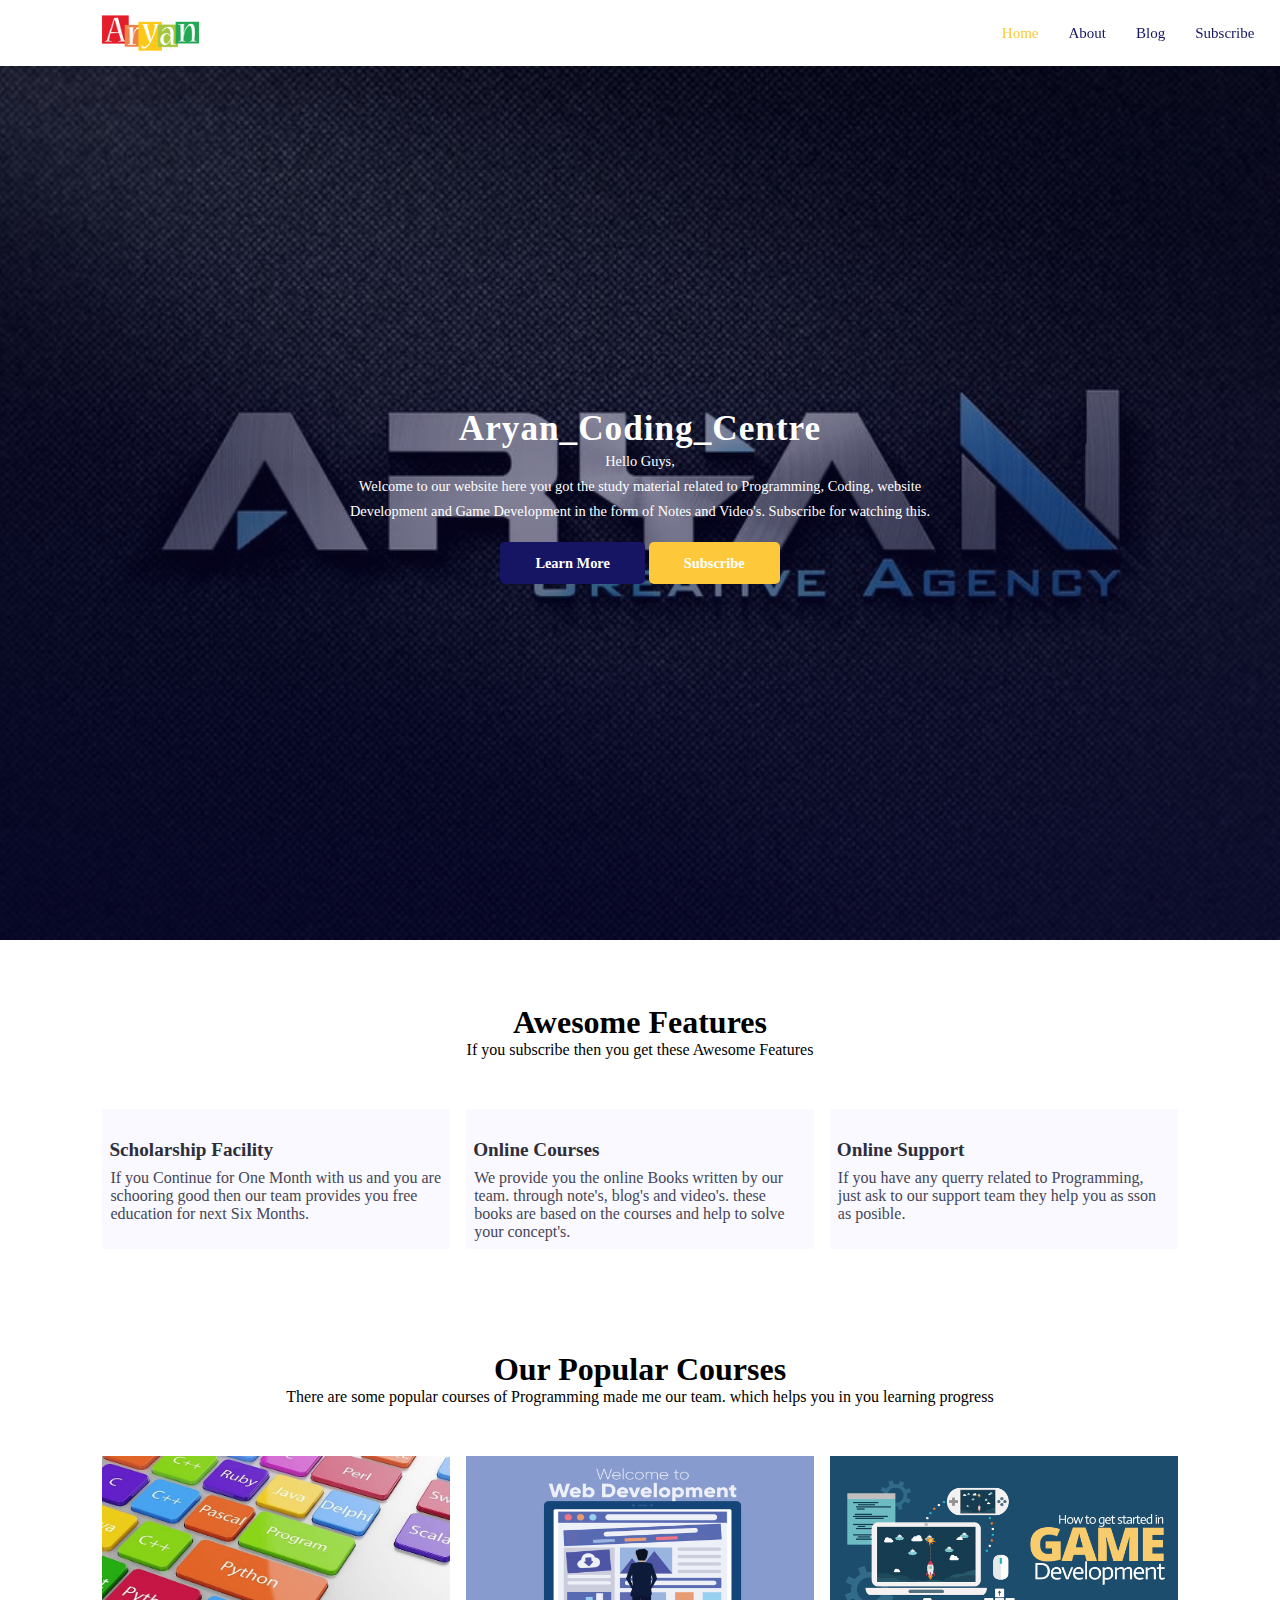
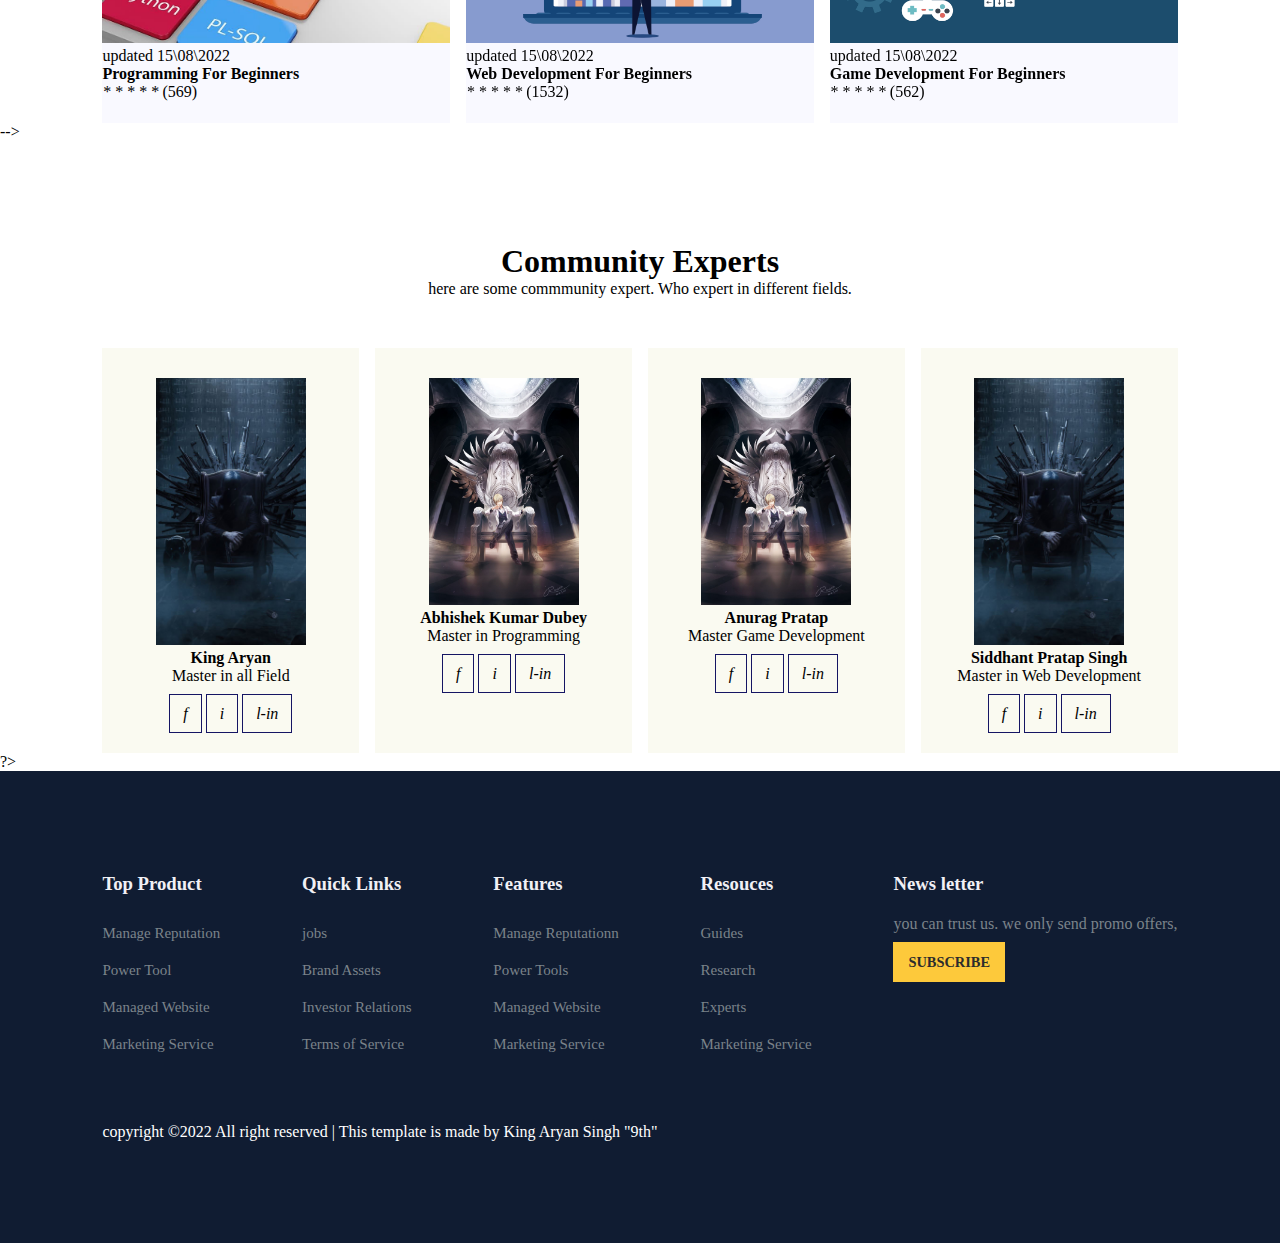
<file: index.html>
<!DOCTYPE html>
<html lang="en">

<head>
    <meta charset="UTF-8">
    <meta http-equiv="X-UA-Compatible" content="IE=edge">
    <meta name="viewport" content="width=device-width, initial-scale=1.0">
    <title>Aryan_Coding_Centre</title>

    <link rel="stylesheet" href="style.css">
    
</head>

<body>

    <!-- navigation -->

    <nav>
        <img src="img/logo_01.png" alt="logo">
        <div class="navigation">
            <ul>
                <li><a class="active" href="#">Home</a></li>
                <li><a href="about.html">About</a></li>
                <li><a href="blog.html">Blog</a></li>
                <li><a href="subscribe.html">Subscribe</a></li>
            </ul>
        </div>
    </nav>

    <!-- Home -->

    <section id="home">
        <h1>Aryan_Coding_Centre</h1>
        <p>Hello Guys, <br>
            Welcome to our website here you got the study material related to Programming, Coding, website Development
            and Game Development in the form of Notes and Video's. Subscribe for watching this.
        </p>
        <div class="btn">
            <a class="blue" href="about.html">Learn More</a>
            <a class="yellow" href="subscribe.html">Subscribe</a>
        </div>
    </section>

    <!-- Features -->


    <section id="features">
        <h1>Awesome Features</h1>
        <p>If you subscribe then you get these Awesome Features</p>
        <div class="fea-base">
            <div class="fea-box">
                <i class="fa-solid fa-graduation-cap"></i>
                <h3>Scholarship Facility</h3>
                <p>If you Continue for One Month with us and you are schooring good then our team provides you free
                    education for next Six Months.</p>

            </div>
            <div class="fea-box">
                <i class="fas fa-file-certificate"></i>
                <h3>Online Courses</h3>
                <p>We provide you the online Books written by our team. through note's, blog's and video's. these books
                    are based on the courses and help to solve your concept's.</p>
            </div>
            <div class="fea-box">
                <i class="fas fa-award"></i>
                <h3>Online Support</h3>
                <p>If you have any querry related to Programming, just ask to our support team they help you as sson as
                    posible.</p>
            </div>
        </div>
    </section>

    <!-- Courses -->

    <section id="course">
        <h1>Our Popular Courses</h1>
        <p>There are some popular courses of Programming made me our team. which helps you in you learning progress</p>
        <div class="course-box">

            <div class="courses">
                <a href="blog.html"> <img src="img/programing_01.jpg" alt="dance"> </a>
                <div class="details">
                    <span> updated 15\08\2022</span>
                    <h4>Programming For Beginners</h4>
                    <div class="star">
                        <i class="fas fa-star">*</i>
                        <i class="fas fa-star">*</i>
                        <i class="fas fa-star">*</i>
                        <i class="fas fa-star">*</i>
                        <i class="fas fa-star">*</i>
                        <span>(569)</span>
                    </div>
                </div>
                <!-- <div class="cost">
                    $32.99
                </div> -->
            </div>

            <div class="courses">
                <a href="blog.html"> <img src="img/web development.png" alt=""> </a>
                <div class="details">
                    <span> updated 15\08\2022</span>
                    <h4>Web Development For Beginners</h4>
                    <div class="star">
                        <i class="fas fa-star">*</i>
                        <i class="fas fa-star">*</i>
                        <i class="fas fa-star">*</i>
                        <i class="fas fa-star">*</i>
                        <i class="fas fa-star">*</i>
                        <span>(1532)</span>
                    </div>
                </div>
                <!-- <div class="cost">
                    $15.99
                </div> -->
            </div>

            <div class="courses">
                <a href="blog.html"> <img src="img/game development_new.png" alt=""></a>
                <div class="details">
                    <span> updated 15\08\2022</span>
                    <h4>Game Development For Beginners</h4>
                    <div class="star">
                        <i class="fas fa-star">*</i>
                        <i class="fas fa-star">*</i>
                        <i class="fas fa-star">*</i>
                        <i class="fas fa-star">*</i>
                        <i class="fas fa-star">*</i>
                        <span>(562)</span>
                    </div>
                </div>
                <!-- <div class="cost">
                    $11.99
                </div> -->
            </div>


        </div>
    </section>

<?php

    </section> -->

    <!-- Profiles -->
    <section id="experts">
        <h1>Community Experts</h1>
        <p>here are some commmunity expert. Who expert in different fields.</p>
        <div class="expert-box">

            <div class="profile">
               <a href="#"> <img src="img/pic.jpg" alt="founder"></a>
                <h4> King Aryan</h4>
                <p> Master in all Field </p>
                <div class="pro-links">
                    <i class="fab fa-facebook-f">f</i>
                    <i class="fab fa-instagram">i</i>
                    <i class="fab fa-linked-in">l-in</i>
                </div>
            </div>

            <div class="profile">
               <a href="#"> <img src="img/king.jpg" alt="founder"> </a>
                <h4>Abhishek Kumar Dubey</h4>
                <p>Master in Programming</p>
                <div class="pro-links">
                    <i class="fab fa-facebook-f">f</i>
                    <i class="fab fa-instagram">i</i>
                    <i class="fab fa-linked-in">l-in</i>
                </div>
            </div>

            <div class="profile">
                <a href="#"><img src="img/king.jpg" alt="founder"> </a>
                <h4>Anurag Pratap</h4>
                <p>Master Game Development</p>
                <div class="pro-links">
                    <i class="fab fa-facebook-f">f</i>
                    <i class="fab fa-instagram">i</i>
                    <i class="fab fa-linked-in">l-in</i>
                </div>
            </div>

            <div class="profile">
               <a href="#"> <img src="img/pic.jpg" alt="founder"></a>
                <h4>Siddhant Pratap Singh</h4>
                <p>Master in Web Development</p>
                <div class="pro-links">
                    <i class="fab fa-facebook-f">f</i>
                    <i class="fab fa-instagram">i</i>
                    <i class="fab fa-linked-in">l-in</i>
                </div>
            </div>

        </div>
    </section>

    <!-- Footer -->
?>
    <footer>
        <div class="footer-col">
            <h3>Top Product</h3>
            <li>Manage Reputation</li>
            <li>Power Tool</li>
            <li>Managed Website</li>
            <li>Marketing Service</li>
        </div>

        <div class="footer-col">
            <h3>Quick Links</h3>
            <li>jobs</li>
            <li>Brand Assets</li>
            <li>Investor Relations</li>
            <li>Terms of Service</li>
        </div>

        <div class="footer-col">
            <h3>Features</h3>
            <li>Manage Reputationn </li>
            <li>Power Tools</li>
            <li>Managed Website</li>
            <li>Marketing Service</li>
        </div>

        <div class="footer-col">
            <h3>Resouces</h3>
            <li>Guides</li>
            <li>Research</li>
            <li>Experts</li>
            <li>Marketing Service</li>
        </div>

        <div class="footer-col">
            <h3>News letter</h3>
            <p>you can trust us. we only send promo offers,</p>
            <div class="subscribe">
                <!-- <input type="text" placeholder="Your Email Address"> -->
                <a href="subscribe.html" class="yellow">SUBSCRIBE</a>
            </div>
        </div>

        <div class="copyright">
            copyright ©2022 All right reserved | This template is made by King Aryan Singh "9th"
            <!-- <div class="pro-links">
                <i class="fab fa-facebook-f">f</i>
                <i class="fab fa-instagram">i</i>
                <i class="fab fa-linked-in">l-in</i>
            </div> -->
        </div>
    </footer>


</body>

</html>
</file>
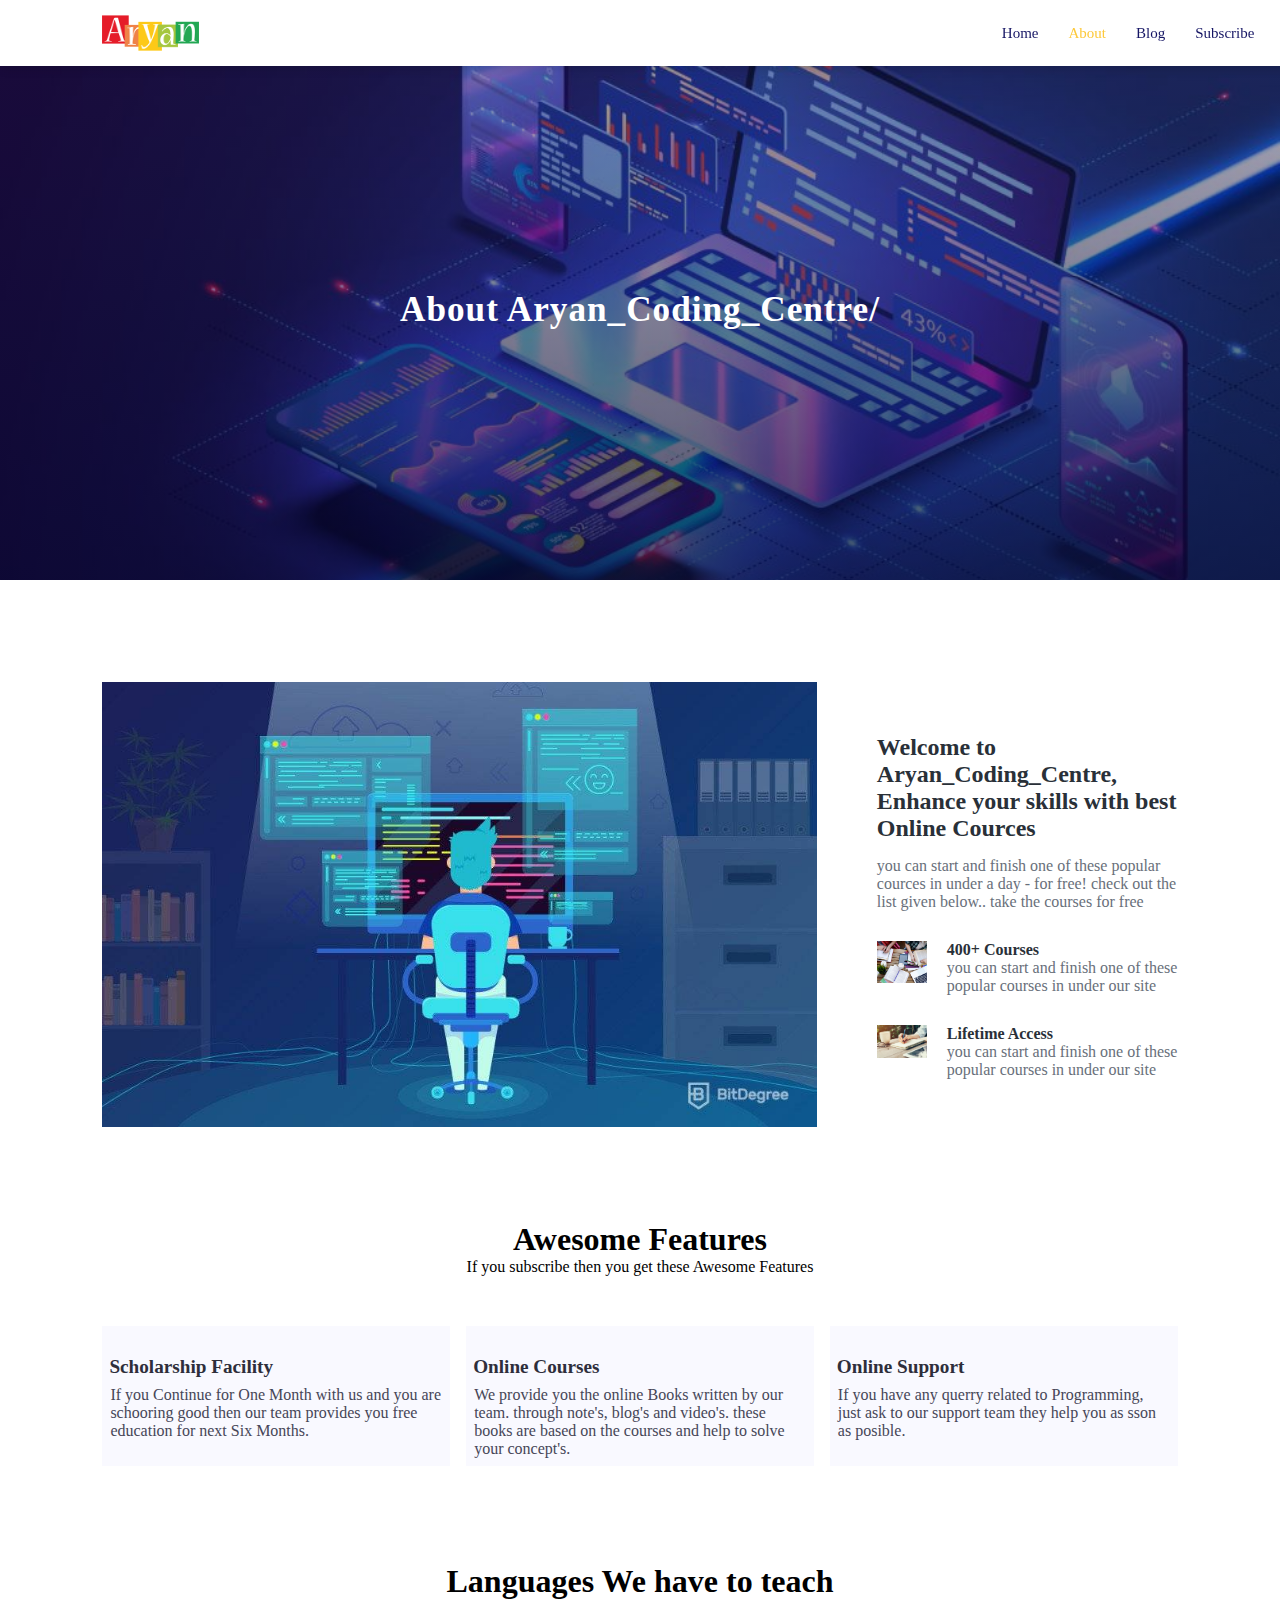
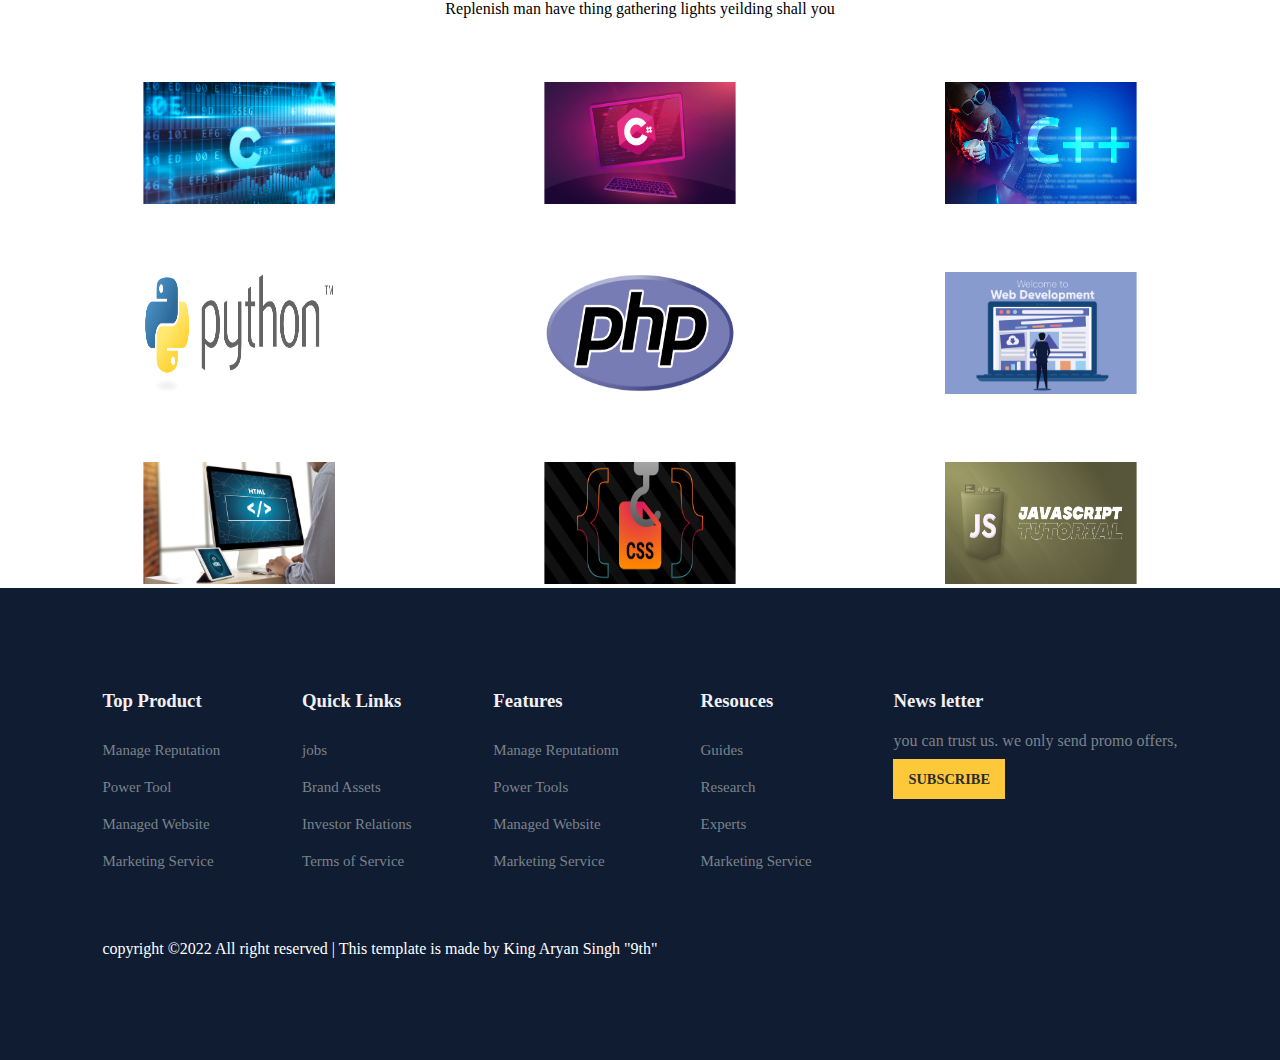
<file: about.html>
<!DOCTYPE html>
<html lang="en">

<head>
    <meta charset="UTF-8">
    <meta http-equiv="X-UA-Compatible" content="IE=edge">
    <meta name="viewport" content="width=device-width, initial-scale=1.0">
    <title>Aryan_Coding_Centre</title>

    <link rel="stylesheet" href="style.css">

</head>

<body>

    <!-- navigation -->

    <nav>
        <img src="img/logo_01.png" alt="logo">
        <div class="navigation">
            <ul>
                <li><a href="index.html">Home</a></li>
                <li><a class="active" href="#">About</a></li>
                <li><a href="blog.html">Blog</a></li>
                <li><a href="subscribe.html">Subscribe</a></li>
            </ul>
        </div>
    </nav>

    <!-- Home -->

    <section id="about-home">
        <h1> About Aryan_Coding_Centre/</h1>

    </section>

    <!-- about_container -->
    <section id="about-container">
        <div class="about-img">
            <img src="img/dp.jpg" alt="">
        </div>

        <div class="about-text">
            <h2>Welcome to Aryan_Coding_Centre, Enhance your skills with best Online Cources</h2>
            <p>you can start and finish one of these popular cources in under a day - for free! check out the list given
                below.. take the courses for free</p>
            <div class="about-fe">
                <img src="img/study_01.jpg" alt="">
                <div class="fe-text">
                    <h5>400+ Courses</h5>
                    <p>you can start and finish one of these popular courses in under our site</p>
                </div>
            </div>

            <div class="about-fe">
                <img src="img/study_02.jpg" alt="">
                <div class="fe-text">
                    <h5>Lifetime Access</h5>
                    <p>you can start and finish one of these popular courses in under our site</p>
                </div>
            </div>
        </div>
    </section>

    <!-- Features -->

    <section id="features">
        <h1>Awesome Features</h1>
        <p>If you subscribe then you get these Awesome Features</p>
        <div class="fea-base">
            <div class="fea-box">
                <i class="fas fa-graduation-cap"></i>
                <h3>Scholarship Facility</h3>
                <p>If you Continue for One Month with us and you are schooring good then our team provides you free
                    education for next Six Months.</p>

            </div>
            <div class="fea-box">
                <i class="fas fa-file-certificate"></i>
                <h3>Online Courses</h3>
                <p>We provide you the online Books written by our team. through note's, blog's and video's. these books
                    are based on the courses and help to solve your concept's.</p>
            </div>
            <div class="fea-box">
                <i class="fas fa-award"></i>
                <h3>Online Support</h3>
                <p>If you have any querry related to Programming, just ask to our support team they help you as sson as
                    posible.</p>
            </div>
        </div>
    </section>

    <!-- trusted by -->
    <section id="trust">
        <h1>Languages We have to teach</h1>
        <p>Replenish man have thing gathering lights yeilding shall you</p>
        <div class="trust-img">
            <a href="#"><img src="img/c_new_1.jpg" alt=""></a>
            <a href="#"><img src="img/ad_c.png" alt=""></a>
            <a href="#"><img src="img/C++.jpg" alt=""></a>
            <a href="#"><img src="img/python.png" alt=""></a>
            <a href="#"><img src="img/php.png" alt=""></a>
            <a href="#"><img src="img/web development.png" alt=""></a>
            <a href="#"><img src="img/trusted.jpg" alt=""></a>
            <a href="#"><img src="img/css_new.png" alt=""></a>
            <a href="#"><img src="img/JavaScriptTutorial.png" alt=""></a>
        </div>
    </section>

    <!-- Footer -->

    <footer>
        <div class="footer-col">
            <h3>Top Product</h3>
            <li>Manage Reputation</li>
            <li>Power Tool</li>
            <li>Managed Website</li>
            <li>Marketing Service</li>
        </div>

        <div class="footer-col">
            <h3>Quick Links</h3>
            <li>jobs</li>
            <li>Brand Assets</li>
            <li>Investor Relations</li>
            <li>Terms of Service</li>
        </div>

        <div class="footer-col">
            <h3>Features</h3>
            <li>Manage Reputationn </li>
            <li>Power Tools</li>
            <li>Managed Website</li>
            <li>Marketing Service</li>
        </div>

        <div class="footer-col">
            <h3>Resouces</h3>
            <li>Guides</li>
            <li>Research</li>
            <li>Experts</li>
            <li>Marketing Service</li>
        </div>

        <div class="footer-col">
            <h3>News letter</h3>
            <p>you can trust us. we only send promo offers,</p>
            <div class="subscribe">
               
                <a href="subscribe.html" class="yellow">SUBSCRIBE</a>
            </div>
        </div>

        <div class="copyright">
            copyright ©2022 All right reserved | This template is made by King Aryan Singh "9th"
            <!-- <div class="pro-links">
                <i class="fab fa-facebook-f">f</i>
                <i class="fab fa-instagram">i</i>
                <i class="fab fa-linked-in">l-in</i>
            </div> -->
        </div>
    </footer>

</body>

</html>
</file>
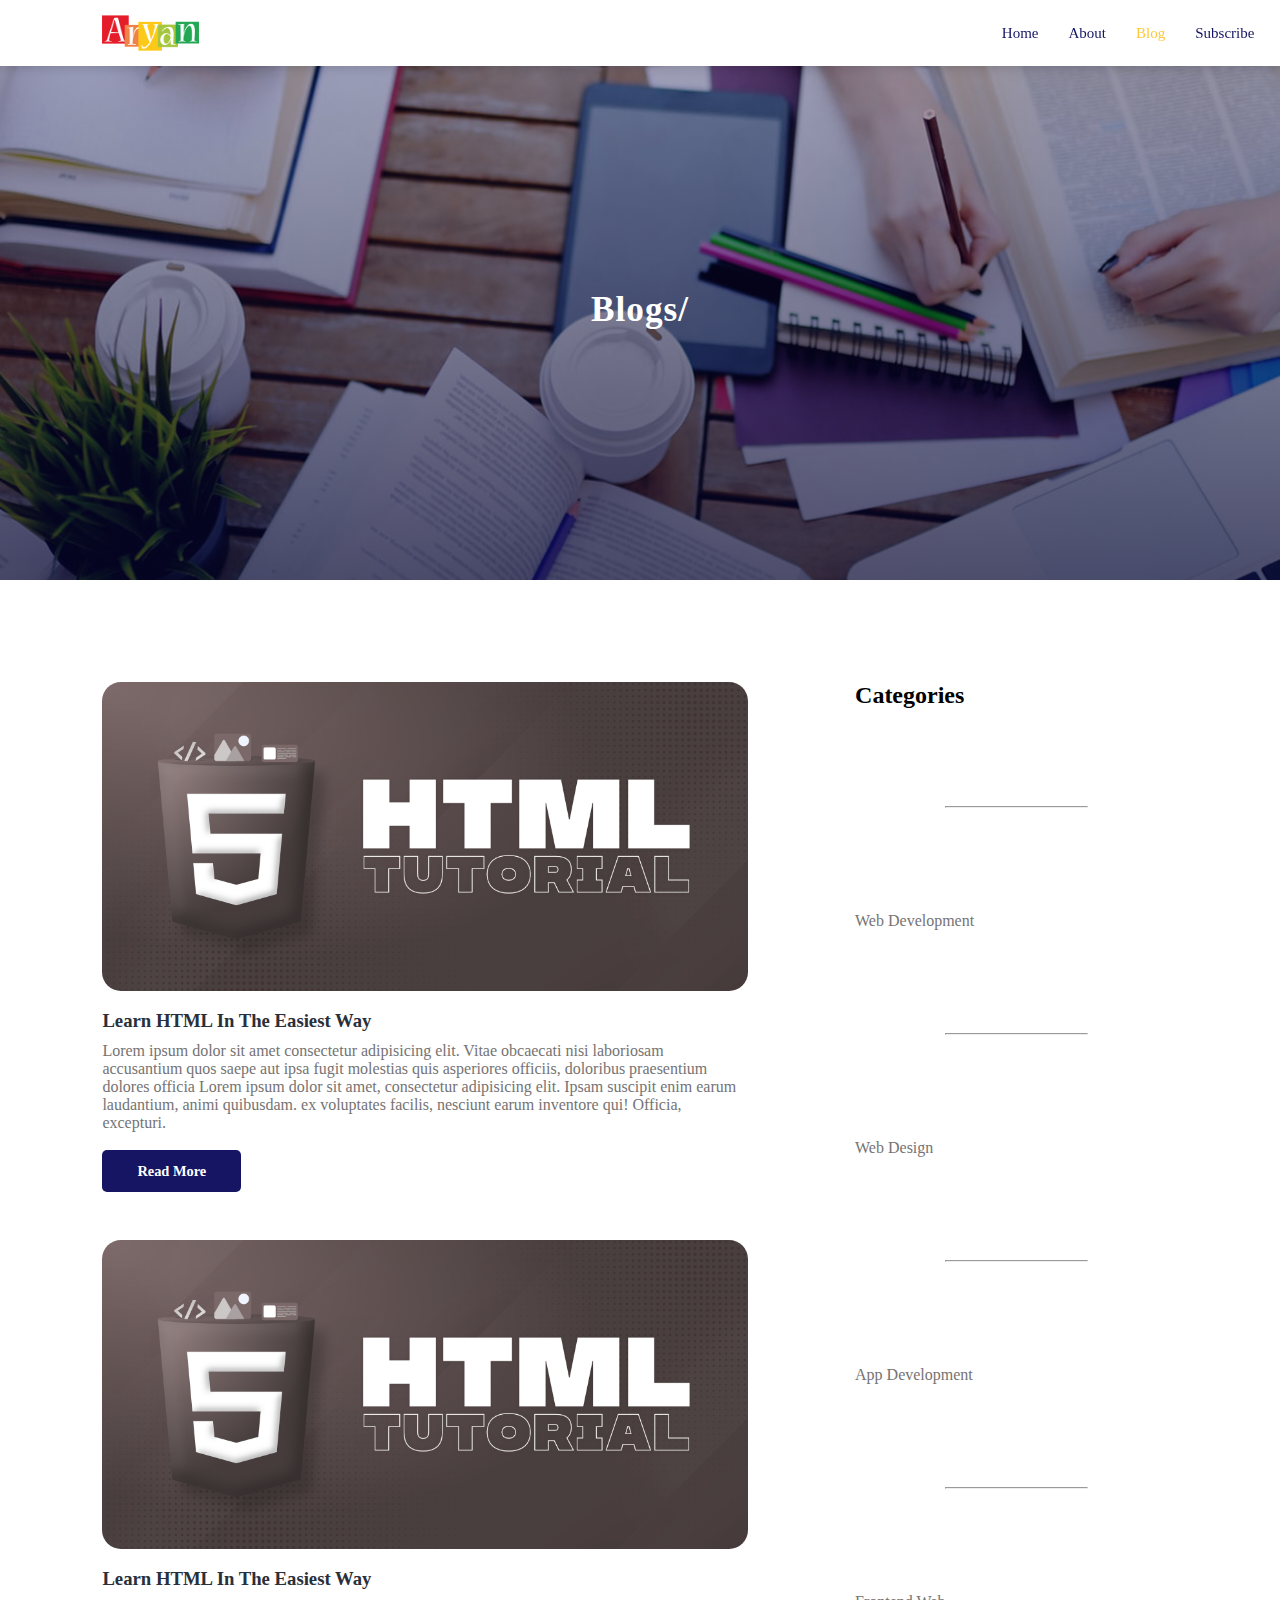
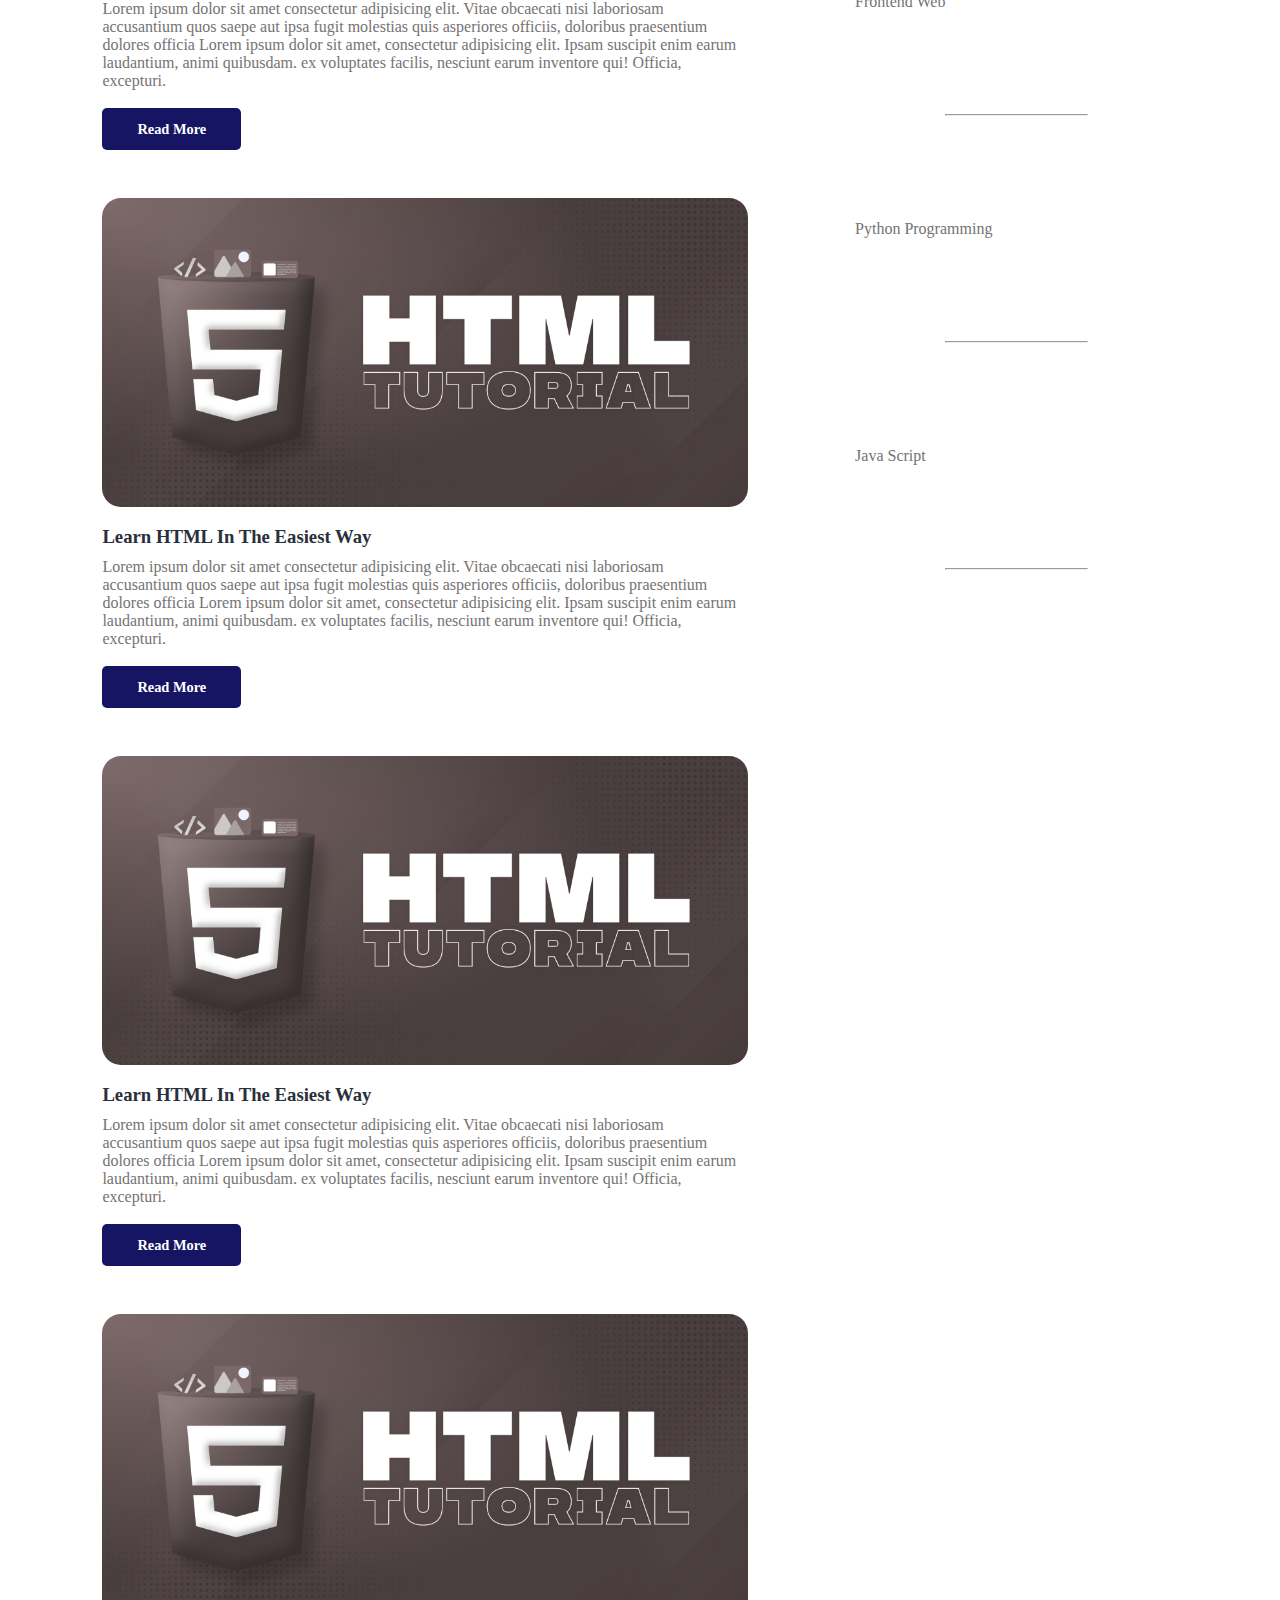
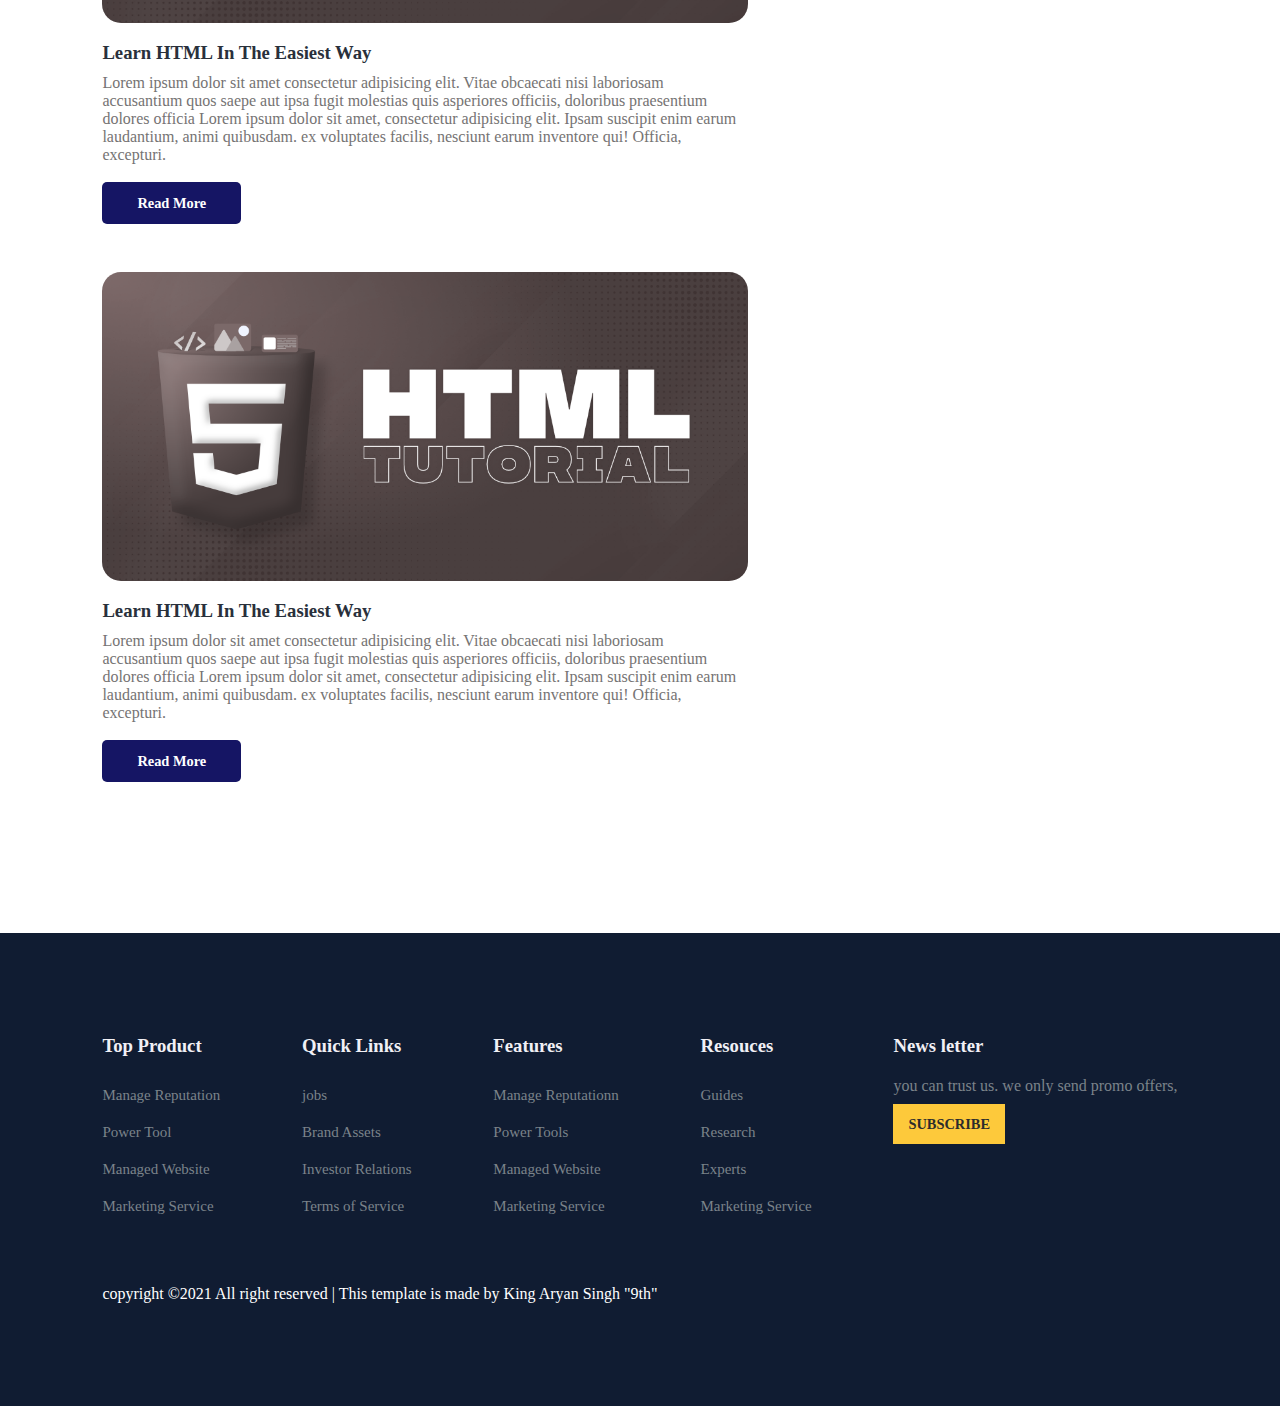
<file: blog.html>
<!DOCTYPE html>
<html lang="en">

<head>
    <meta charset="UTF-8">
    <meta http-equiv="X-UA-Compatible" content="IE=edge">
    <meta name="viewport" content="width=device-width, initial-scale=1.0">
    <title>Aryan_Coding_Centre</title>

    <link rel="stylesheet" href="style.css">

</head>

<body>

    <!-- navigation -->

    <nav>
        <img src="img/logo_01.png" alt="logo">
        <div class="navigation">
            <ul>
                <li><a href="index.html">Home</a></li>
                <li><a href="about.html">About</a></li>
                <li><a class="active" href="#">Blog</a></li>
                <li><a href="subscribe.html">Subscribe</a></li>
            </ul>
        </div>
    </nav>

    <!-- Home -->

    <section id="blog-home">
        <h1> Blogs/</h1>

    </section>

    <!-- Blog -->

    <section id="blog-container">
        <div class="blogs">
            
            <div class="post">
                <img src="img/html_new_02.png" alt="">
                <h3>Learn HTML In The Easiest Way</h3>
                <p>Lorem ipsum dolor sit amet consectetur adipisicing elit. Vitae obcaecati nisi laboriosam accusantium quos saepe aut ipsa fugit molestias quis asperiores officiis, doloribus praesentium dolores officia Lorem ipsum dolor sit amet, consectetur adipisicing elit. Ipsam suscipit enim earum laudantium, animi quibusdam. ex voluptates facilis, nesciunt earum inventore qui! Officia, excepturi.</p>
                <a href="#">Read More</a>
            </div>

            <div class="post">
                <img src="img/html_new_02.png" alt="">
                <h3>Learn HTML In The Easiest Way</h3>
                <p>Lorem ipsum dolor sit amet consectetur adipisicing elit. Vitae obcaecati nisi laboriosam accusantium quos saepe aut ipsa fugit molestias quis asperiores officiis, doloribus praesentium dolores officia Lorem ipsum dolor sit amet, consectetur adipisicing elit. Ipsam suscipit enim earum laudantium, animi quibusdam. ex voluptates facilis, nesciunt earum inventore qui! Officia, excepturi.</p>
                <a href="#">Read More</a>
            </div>

            <div class="post">
                <img src="img/html_new_02.png" alt="">
                <h3>Learn HTML In The Easiest Way</h3>
                <p>Lorem ipsum dolor sit amet consectetur adipisicing elit. Vitae obcaecati nisi laboriosam accusantium quos saepe aut ipsa fugit molestias quis asperiores officiis, doloribus praesentium dolores officia Lorem ipsum dolor sit amet, consectetur adipisicing elit. Ipsam suscipit enim earum laudantium, animi quibusdam. ex voluptates facilis, nesciunt earum inventore qui! Officia, excepturi.</p>
                <a href="#">Read More</a>
            </div>

            <div class="post">
                <img src="img/html_new_02.png" alt="">
                <h3>Learn HTML In The Easiest Way</h3>
                <p>Lorem ipsum dolor sit amet consectetur adipisicing elit. Vitae obcaecati nisi laboriosam accusantium quos saepe aut ipsa fugit molestias quis asperiores officiis, doloribus praesentium dolores officia Lorem ipsum dolor sit amet, consectetur adipisicing elit. Ipsam suscipit enim earum laudantium, animi quibusdam. ex voluptates facilis, nesciunt earum inventore qui! Officia, excepturi.</p>
                <a href="#">Read More</a>
            </div>

            <div class="post">
                <img src="img/html_new_02.png" alt="">
                <h3>Learn HTML In The Easiest Way</h3>
                <p>Lorem ipsum dolor sit amet consectetur adipisicing elit. Vitae obcaecati nisi laboriosam accusantium quos saepe aut ipsa fugit molestias quis asperiores officiis, doloribus praesentium dolores officia Lorem ipsum dolor sit amet, consectetur adipisicing elit. Ipsam suscipit enim earum laudantium, animi quibusdam. ex voluptates facilis, nesciunt earum inventore qui! Officia, excepturi.</p>
                <a href="#">Read More</a>
            </div>

            <div class="post">
                <img src="img/html_new_02.png" alt="">
                <h3>Learn HTML In The Easiest Way</h3>
                <p>Lorem ipsum dolor sit amet consectetur adipisicing elit. Vitae obcaecati nisi laboriosam accusantium quos saepe aut ipsa fugit molestias quis asperiores officiis, doloribus praesentium dolores officia Lorem ipsum dolor sit amet, consectetur adipisicing elit. Ipsam suscipit enim earum laudantium, animi quibusdam. ex voluptates facilis, nesciunt earum inventore qui! Officia, excepturi.</p>
                <a href="#">Read More</a>
            </div>
        </div>

        <div class="cate">
            <h2>Categories</h2>
            <hr>
            
            <a href="#">Web Development</a>
            <hr>

            <a href="#">Web Design</a>
            <hr>

            <a href="#">App Development</a>
            <hr>

            <a href="#">Frontend Web</a>
            <hr>

            <a href="#">Python Programming</a>
            <hr>

            <a href="#">Java Script</a>
            <hr>
        </div>
    </section>

    <!-- Footer -->

    <footer>
        <div class="footer-col">
            <h3>Top Product</h3>
            <li>Manage Reputation</li>
            <li>Power Tool</li>
            <li>Managed Website</li>
            <li>Marketing Service</li>
        </div>

        <div class="footer-col">
            <h3>Quick Links</h3>
            <li>jobs</li>
            <li>Brand Assets</li>
            <li>Investor Relations</li>
            <li>Terms of Service</li>
        </div>

        <div class="footer-col">
            <h3>Features</h3>
            <li>Manage Reputationn </li>
            <li>Power Tools</li>
            <li>Managed Website</li>
            <li>Marketing Service</li>
        </div>

        <div class="footer-col">
            <h3>Resouces</h3>
            <li>Guides</li>
            <li>Research</li>
            <li>Experts</li>
            <li>Marketing Service</li>
        </div>

        <div class="footer-col">
            <h3>News letter</h3>
            <p>you can trust us. we only send promo offers,</p>
            <div class="subscribe">
                <a href="subscribe.html" class="yellow">SUBSCRIBE</a>
            </div>
        </div>

        <div class="copyright">
            copyright ©2021 All right reserved | This template is made by King Aryan Singh "9th"
            <!-- <div class="pro-links">
                <i class="fab fa-facebook-f">f</i>
                <i class="fab fa-instagram">i</i>
                <i class="fab fa-linked-in">l-in</i>
            </div> -->
        </div>
    </footer>

</body>

</html>
</file>
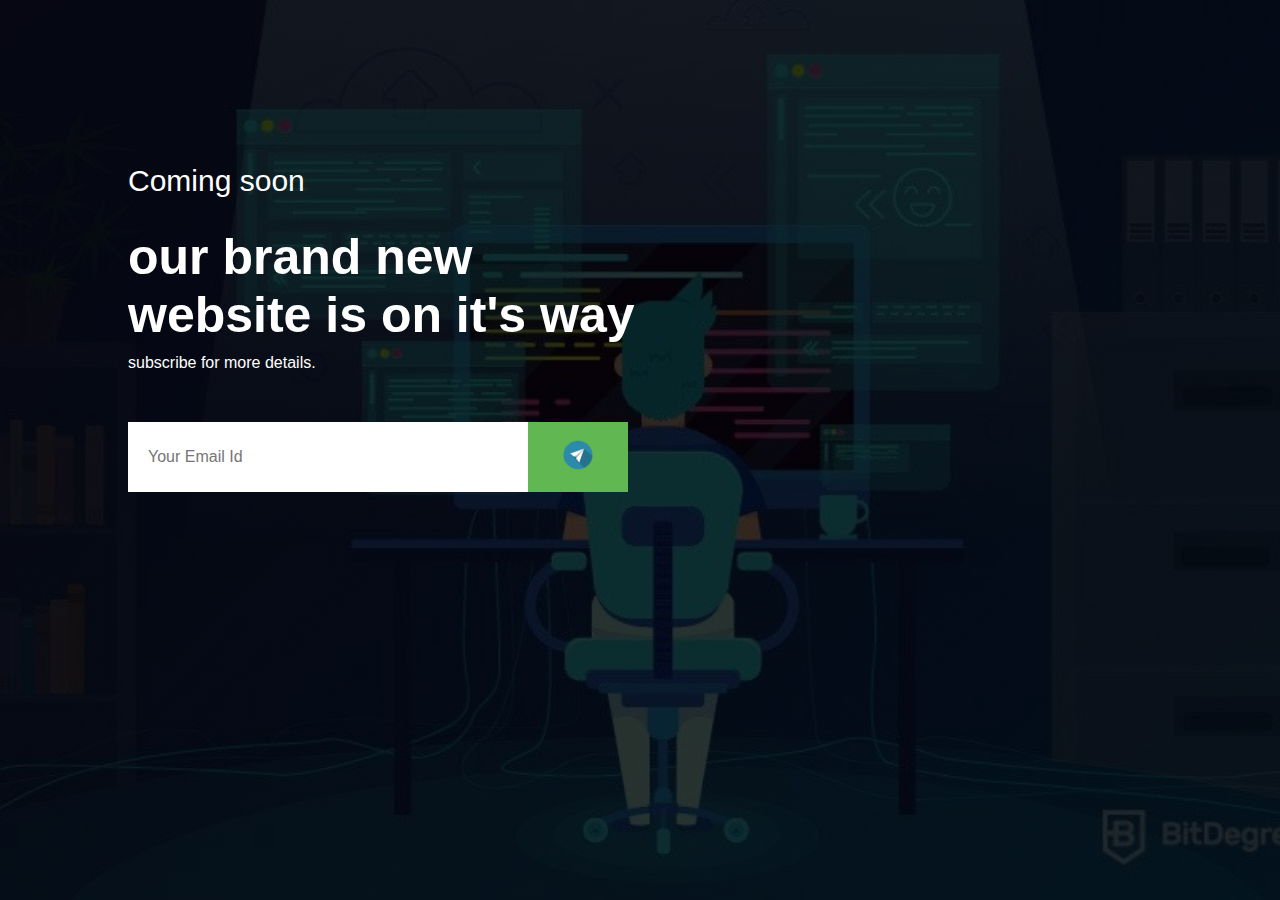
<file: subscribe.html>
<!DOCTYPE html>
<html lang="en">
<head>
    <meta charset="UTF-8">
    <meta http-equiv="X-UA-Compatible" content="IE=edge">
    <meta name="viewport" content="width=device-width, initial-scale=1.0">
    <title>Aryan_Coding_Centre</title>
    <link rel="stylesheet" href="subscribe.css">

</head>
<body>

    <div class="hero">

        <h3>Coming soon</h3>
        <h1>our brand new <br> website is on it's way</h1>
        <p>subscribe for more details.</p>
        <form name="submit-to-google-sheet">
             <input type="email" name="Email" placeholder="Your Email Id" required>
            <button type="submit"><img src="img/send.png" width="30px"> </button>
        </form>

            <span id="msg">

            </span>

            </div>
    <script>
        const scriptURL = 'https://script.google.com/macros/s/AKfycby4HVhQ-8DWXaJiw8Cbo91JKlmCVjIyaY56clm6UwPaysi5aQ7dKcPvanSYyr-aFLj2/exec'
        const form = document.forms['submit-to-google-sheet']
        const msg = document.getElementById("msg")
      
        form.addEventListener('submit', e => {
          e.preventDefault()
          fetch(scriptURL, { method: 'POST', body: new FormData(form)})
            .then(response => {
                msg.innerHTML="Thank you for subscribing"
                setTimeout(function() {
                    msg.innerHTML=""
                }, 5000)
                form.reset(


                )
            })
            .catch(error => console.error('Error!', error.message))
        })
      </script>
</body>
</html>
</file>
<file: style.css>
*{
    margin: 0;
    padding: 0;
}


/* navigation */

nav {
    position: fixed;
    width: 90%;
    background-color: #fff;
    display: flex;
    flex-direction: row;
    justify-content: space-between;
    padding: 1vw 8vw;
    align-items: center;
    box-shadow: 2px 2px 10px rgba(0, 0, 0, 0.15);
}

nav img {
    cursor: pointer;
    width: 97px;
    height: 40px;
}

nav .navigation {
    display: flex;
}


nav .navigation ul {
    display: flex;
    justify-content: flex-end;
    align-items: center;
}

nav .navigation ul li {
    list-style: none;
    margin-left: 30px;
}

nav .navigation ul li a {
    text-decoration: none;
    color: rgb(21, 21, 100);
    font-size: 15px;
    font-weight: 500;
    transition: 0.3s ease;
}

nav .navigation ul li a.active,

nav .navigation ul li a:hover {
    color: #fdc93b;
}

/* Home */

#home {
    background-image: linear-gradient(rgba(9, 5, 54, 0.3), rgba(5, 4, 46, 0.7)), url("img/logo.jpg");
    width: 100%;
    height: 100vh;
    background-size: cover;
    background-position: center;
    display: flex;
    flex-direction: column;
    justify-content: center;
    align-items: center;
    text-align: center;
    padding-top: 40px;
}

#home h1 {
    color: white;
    font-size: 2.2rem;
    letter-spacing: 1px;
}

#home p {
    width: 50%;
    color: rgb(255, 255, 255);
    font-size: 0.9rem;
    line-height: 25px;
}

#home .btn {
    margin-top: 30px;

}

#home a {
    text-decoration: none;
    font-size: 0.9rem;
    padding: 13px 35px;
    background-color: #fff;
    font-weight: 600;
    border-radius: 5px;
}

#home a.blue {
    color: #fff;
    background: rgb(21, 21, 100);
}

#home a.blue {
    color: #fff;
    background: rgb(21, 21, 100);
    transition: 0.3s ease;
}

#home .blue:hover {
    color: rgb(21, 21, 100);
    background: #fff;
}

#home a.yellow {
    color: #fff;
    background: #fdc93b;
    transition: 0.3s ease;
}

#home a.yellow:hover {
    color: rgb(21, 21, 100);
    background: #fff;
}


/* Features */


#features {
    padding: 5vw 8vw 0 8vw;
    text-align: center;
}

#features .fea-base {
    display: grid;
    grid-template-columns: repeat(auto-fit, minmax(320px, 1fr));
    grid-gap: 1rem;
    margin-top: 50px;
}

#features .fea-box {
    background: #f9f9ff;
    text-align: start;
}

#features .fea-box i {
    font-size: 2.3rem;
    color: rgb(44, 44, 80);
}

#features .fea-box h3 {
    font-size: 1.2rem;
    font-weight: 600;
    color: rgb(46, 46, 59);
    padding: 30px 07px 0;
}

#features .fea-box p {
    font-size: 1rem;
    font-weight: 400;
    color: rgb(70, 70, 87);
    margin: 8px;
}

/* courses */

#course {
    padding: 8vw 8vw 0 8vw;
    text-align: center;
}

#course .course-box {
    display: grid;
    grid-template-columns: repeat(auto-fit, minmax(320px, 1fr));
    grid-gap: 1rem;
    margin-top: 50px;
}

#course .courses {
    text-align: start;
    background: #f9f9ff;
    height: 100%;
    position: relative;
}

#course .courses img {
    width: 100%;
    height: 70%;
    background-size: cover;
    background-position: center;
}

#course .courses .datail {
    padding: 10px 15px 0 15px;
}

#course .course-box .courses .datail i {
    color: #fdc93b;
    font-size: .9rem;
}

#course .courses .cost {
    background-color: rgb(74, 74, 136);
    color: #fff;
    line-height: 70px;
    width: 70px;
    height: 70px;
    text-align: center;
    border-radius: 50%;
    position: absolute;
    right: 10px;
    bottom: 68px;
}


/* Registration */
#registration{
    margin-top: 75px;
}

#registration {
    padding: 6vw 8vw 6vw 8vw;
    background-image: linear-gradient(rgba(99, 112, 168, 0.5), rgba(81, 91, 233, 0.5)), url(img/sign-up_new02.jpg);
    width: auto;
    height: 100%;
    background-size: cover;
    background-position: center;
    display: flex;
    justify-content: space-between;
    align-items: center;
}

#registration .reminder {
    color: #fff;

}

#registration .reminder h1 {
    color: #fff;
}

#registration .reminder .time {
    display: flex;
    margin-top: 40px;
}

#registration .reminder .time .date {
    text-align: center;
    padding: 13px 33px;
    background: rgba(255, 255, 255, 0.25);
    backdrop-filter: blur(4px);
    box-shadow: 0 8px 32px 0 rgba(31, 38, 135, 0.37);
    border-radius: 5px;
    margin: 0 5px 10px 5px;
    border: 1px solid rgba(255, 255, 255, 0.18);
    font-size: 1.1rem;
    font-weight: 600;
}

#registration .form {
    background: #fff;
    border-radius: 8px;
    display: flex;
    flex-direction: column;
    padding: 40px;
    box-shadow: 0 8px 32px 0 rgba(31, 38, 135, 0.37);
}

#registration .form input {
    margin: 15px 0;
    padding: 15px 10px;
    border: 1px solid rgba(84, 40, 241);
    outline: none;
}

#registration .form input::placeholder {
    color: #413c3c;
    font-weight: 500;
    font-size: 0.9rem;
}

#registration .form .btn {
    margin-top: 20px;
}

#registration .form a.yellow {
    text-decoration: none;
    font-size: 0.9rem;
    padding: 13px 35px;
    background-color: #fff;
    font-weight: 600;
    border-radius: 5px;
    color: #fff;
    background: #fdc93b;
    transition: 0.3s ease;
}

#registration .form a.yellow:hover {
    color: rgb(21, 21, 100);
    background: #fff;
}


/* Experts */

#experts {
    padding: 8vw 8vw 0 8vw;
    text-align: center;
}

/* edit later */

#experts .profile img {
    width: 150px;
    height: auto;
    cursor: pointer;
}

#experts .expert-box {
    display: grid;
    grid-template-columns: repeat(auto-fit, minmax(250px, 1fr));
    grid-gap: 1rem;
    margin-top: 50px;
}

#experts .expert-box .profile {
    background: #fafaf1;
    padding: 30px 10px;
}

.pro-links {
    margin-top: 20px;

}

.pro-links i {
    padding: 10px 13px;
    border: 1px solid rgb(21, 21, 100);
    cursor: pointer;
    transition: 0.3s ease;
}

.pro-links i:hover {
    background: rgb(21, 21, 100);
    color: #fff;
    border: 1px solid rgb(21, 21, 100);
    cursor: pointer;
}


/* footer */

footer {
    padding: 8vw;
    background: #101C32;
    display: flex;
    justify-content: space-between;
    align-items: flex-start;
    flex-wrap: wrap;
}

footer .footer-col {
    padding-bottom: 40px;
}

footer h3 {
    color: rgb(241, 240, 245);
    font-weight: 600;
    padding-bottom: 20px;

}

footer li {
    list-style: none;
    color: #7b838a;
    padding: 10px 0;
    font-size: 15px;
    cursor: pointer;
    transition: 0.3s ease;
}

footer li:hover {
    color: rgb(241, 240, 245);
}

footer p {
    color: #7b838a;

}

footer .subscribe {
    margin-top: 20px;
}

footer input {
    width: 220px;
    padding: 15px 12px;
    background: #334f6c;
    border: none;
    outline: none;
    color: #fff;
}

footer .subscribe a {
    text-decoration: none;
    font-size: 0.9rem;
    padding: 12px 15px;
    background-color: #fff;
    font-weight: 600;

}

footer .subscribe a.yellow {
    color: #2c2c2c;
    background: #fdc93b;
    transition: 0.3s ease;
}

footer .subscribe a.yellow:hover {
    color: rgb(21, 21, 100);
    background: #fff;
}

footer .copyright{
    margin-top: 20px;
    display: flex;
    justify-content: space-between;
    align-items: center;
    width: 100%;
    flex-wrap: wrap;
}

footer .copyright {
    color: #fff;
}

footer .copyright .pro-links {
    margin-top: 50px;

}

footer .copyright .pro-links i {
    background-color: #5f7185;
    color: #fff;
}

footer .copyright .pro-links i:hover {
    background-color: #fdc93b;
    color: #2c2c2c;
}





/* ...........................................ABOUT.CSS............................................................ */


/* home */


#about-home {
    background-image: linear-gradient(rgba(9, 5, 54, 0.3), rgba(5, 4, 46, 0.7)), url("img/bg_n_new.jpg");
    width: 100%;
    height: 60vh;
    background-size: cover;
    background-position: center;
    display: flex;
    flex-direction: column;
    justify-content: center;
    align-items: center;
    text-align: center;
    padding-top: 40px;
}

#about-home h1 {
    color: white;
    font-size: 2.2rem;
    letter-spacing: 1px;
}






/* about comtainer */






#about-container{
    display: flex;
    align-items: center;
    padding: 8vw 8vw 2vw 8vw;
}

#about-container .about-img {
    width: 95%;
    padding-right: 60px;
}

#about-container .about-img img{
    width: 100%;
}

#about-container .about-text{
    width: 40%;
}

#about-container .about-text h2{
    color: #293038;
    padding-bottom: 15px;
}

#about-container .about-text p{
    color: #686F7A;
    font-weight: 300;

}

#about-container .about-text .about-fe{
    display: flex;
    justify-content: space-between;
    align-items: flex-start;
    margin-top: 30px;

}

#about-container .about-text .about-fe img{
    width: 50px;
    background-size: cover;
    background-position: center;
    margin-right: 20px;
}


#about-container .about-text .about-fe .fe-text{
    width: 90%;
}


#about-container .about-text .about-fe .fe-text h5{
    font-size: 16px;
    color: #293038;
}




/* trusted */


#trust {
    text-align: center;
    margin-top: 97px;
}

#trust .trust-img img{
    width: 15%;
    height: 122px;
    border-radius: 10px;
    padding: 5vw 8vw 0 8vw;
}
















/* ..................................................blog.css...................................................... */










#blog-home {
    background-image: linear-gradient(rgba(9, 5, 54, 0.3), rgba(5, 4, 46, 0.7)), url("img/study_01.jpg");
    width: 100%;
    height: 60vh;
    background-size: cover;
    background-position: center;
    display: flex;
    flex-direction: column;
    justify-content: center;
    align-items: center;
    text-align: center;
    padding-top: 40px;
}

#blog-home h1 {
    color: white;
    font-size: 2.2rem;
    letter-spacing: 1px;
}


#blog-container{
    display: flex;
    align-items: flex-start;
    justify-content: space-between;
    padding: 8vw;
}

#blog-container .blogs{
    width: 60%;
}

#blog-container .cate{
    width: 30%;
}

#blog-container .blogs img{
    width: 100%;
    border-radius: 19px;
}

#blog-container .blogs .post  h3{
    color: #29303B;
    padding: 15px 0 10px 0;
}

#blog-container .blogs .post  p{
    color: #757373;
    padding-bottom: 30px;
}

#blog-container .blogs .post a{
    text-decoration: none;
    font-size: 0.9rem;
    padding: 13px 35px;
    background-color: rgb(21, 21, 100);
    color: #fff;
    border-radius: 5px;
    font-weight: 600;
}

#blog-container .cate h2{
    padding-bottom: 7px;

}

#blog-container .cate a{
    text-decoration: none;
    color: #757373;
    font-weight: 500;
    line-height: 45px;
}

#blog-container .blogs .post{
    padding-bottom: 60px;
}










/* ...............................................course.css....................................................... */





/* 

#courses-home {
    background-image: linear-gradient(rgba(9, 5, 54, 0.3), rgba(5, 4, 46, 0.7)), url("img/study_02.jpg");
    width: 100%;
    height: 60vh;
    background-size: cover;
    background-position: center;
    display: flex;
    flex-direction: column;
    justify-content: center;
    align-items: center;
    text-align: center;
    padding-top: 40px;
}

#courses-home h1 {
    color: white;
    font-size: 2.2rem;
    letter-spacing: 1px;
}
 */





/* ....................................................contact.css................................................. */






#contact-home {
    background-image: linear-gradient(rgba(9, 5, 54, 0.3), rgba(5, 4, 46, 0.7)), url("img/example.jpg");
    width: 100%;
    height: 60vh;
    background-size: cover;
    background-position: center;
    display: flex;
    flex-direction: column;
    justify-content: center;
    align-items: center;
    text-align: center;
    padding-top: 40px;
}

#contact-home h1 {
    color: white;
    font-size: 2.2rem;
    letter-spacing: 1px;
}

hr{
    margin: 90px;
}

#website .input .input-place {    
    margin-left: 527px;
    margin-top: 75px;
    align-content: space-between;
    display: grid;
    margin-bottom: 108px
}

#website h1 {
    text-align: center;
    margin-top: 90px;
}

#website h3{    
    margin-top: 72px;
    margin-left: 228px;
    margin-bottom: 35px;
}





/* .........................subscribe.css..................................................................... */





/* .................................responsive.css............................................................. */




@media screen and (max-width: 554px) {
    #about-home {
        background-image: linear-gradient(rgba(9, 5, 54, 0.3), rgba(5, 4, 46, 0.7)), url("img/bg_n_new.jpg");
        width: 119%;
        height: 60vh;
        background-size: cover;
        background-position: center;
        display: flex;
        flex-direction: column;
        justify-content: center;
        align-items: center;
        text-align: center;
        padding-top: 40px;
    }
}
</file>
<file: subscribe.css>
*{
    margin: 0;
    padding: 0;
    font-family: 'Poppins', sans-serif;
    box-sizing: border-box;
}

.hero{
    width: 100%;
    height: 100vh;
    background-image: linear-gradient(rgba(0,0,0,0.8), rgba(0,0,0,0.8)), url(img/dp.jpg);
    background-size: cover;
    background-position: center;
    padding: 10px 10%;
    color: #fff;
}

.hero h3{
    margin-top: 15%;
    font-weight: 400;
    font-size: 30px;
}

.hero h1{
    margin-top: 30px;
    font-size: 50px;
}

.hero p{
    margin: 10px 0 50px;
}

form{
    background: #fff;
    display: flex;
    width: fit-content;
}

form input{
    border: 0;
    outline: none;
    padding: 10px 20px;
    height: 70px;
    width: 400px;
    font-size: 16px;

}

form button{
    background: #61b752;
    border: none;
    outline: none;
    height: 70px;
    width: 100px;
    cursor: pointer;
}

span {
    color: #61b752;
    margin-top: 10px;
    display: block;
    
}




@media screen and (max-width: 554px) {
    form input{
        border: 0;
        outline: none;
        padding: 10px 20px;
        height: 70px;
        width: 235px;
        font-size: 16px;
    
    }
}
</file>
